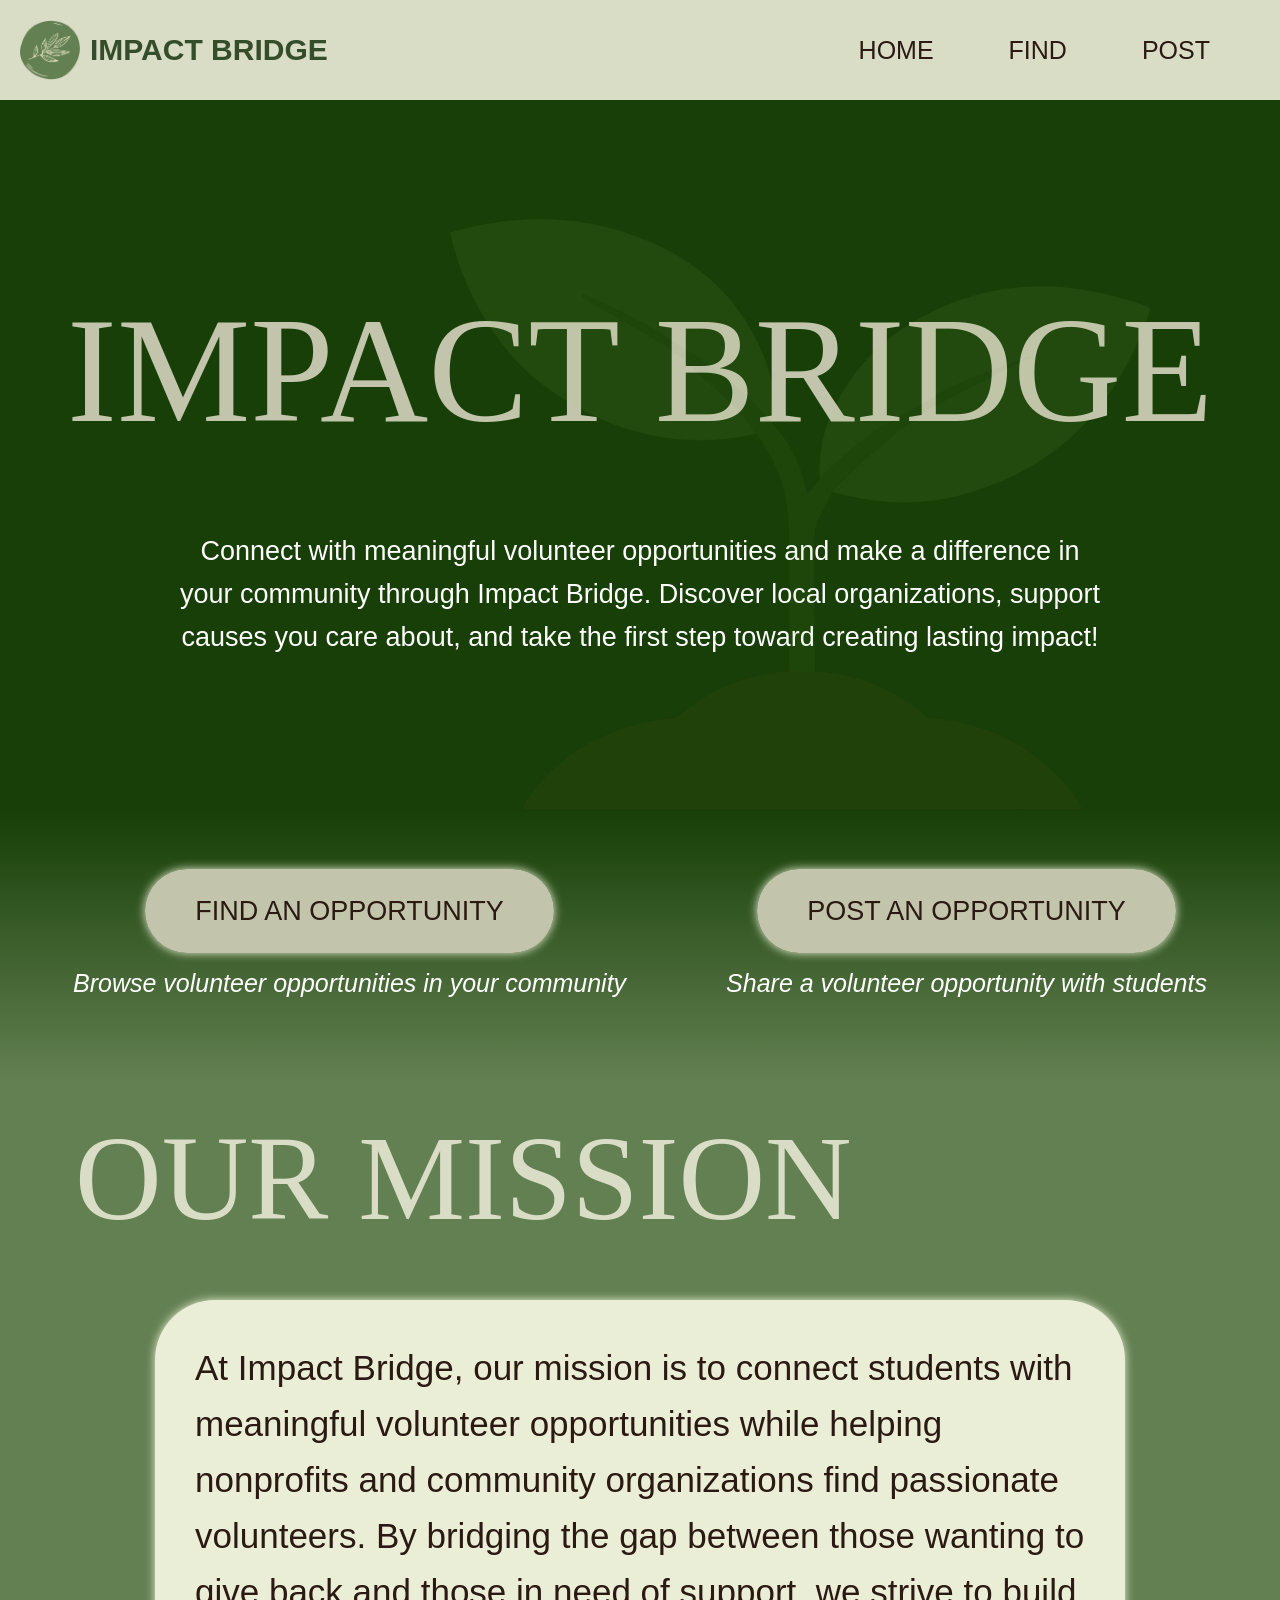
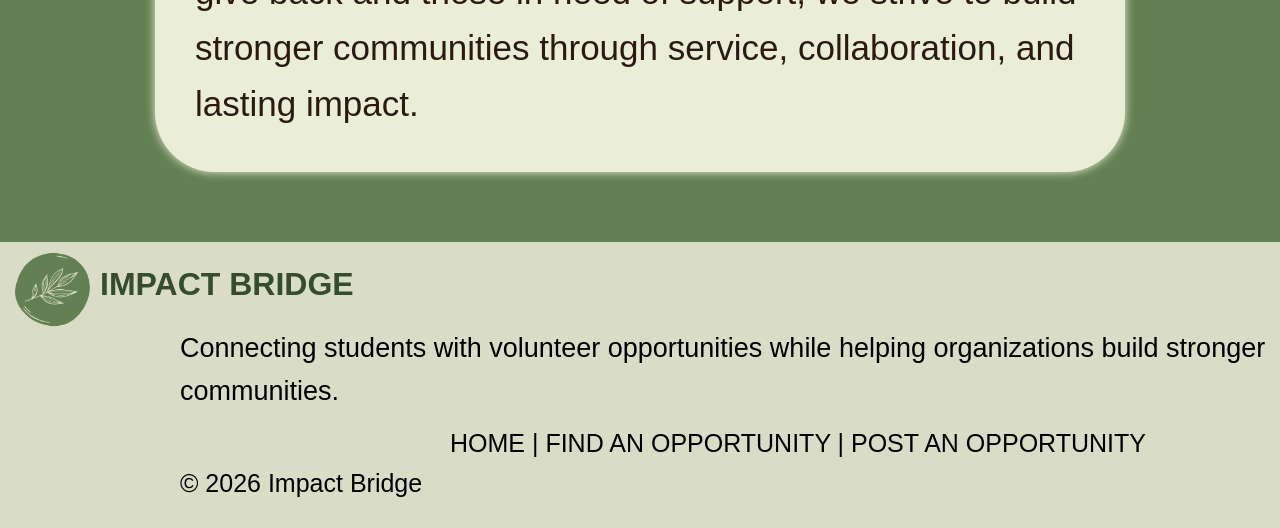
<file: index.html>
<!DOCTYPE html>
<html lang="en">
<head>
  <meta charset="UTF-8">
  <meta name="viewport" content="width=device-width, initial-scale=1.0">
  <title>Impact Bridge</title>
  <link rel="stylesheet" href="style.css">
</head>
<body>

  <nav>
    <navL>
      <img src="assets/logo.png">
      <p class="logo-text">IMPACT BRIDGE</p>
    </navL>
    <navR>
    <a class="nav-link" href="index.html">HOME</a>
    <a class="nav-link" href="opportunities.html">FIND</a>
    <a class="nav-link" href="post.html">POST</a>
    </navR>
  </nav>

  <section class = "hero">
    <img class = "leaf" src="assets/leaf.png">
    <p class="hero-title">IMPACT BRIDGE</p>
    <p class="hero-text">Connect with meaningful volunteer opportunities and make a difference in your
    community through Impact Bridge. Discover local organizations, support causes you
    care about, and take the first step toward creating lasting impact!</p>
  </section>

  <section class = "action-section">
    <div class = "action-card">
      <a class="action-button" href="opportunities.html">FIND AN OPPORTUNITY</a>
      <p class="button-desc">Browse volunteer opportunities in your community</p>
    </div>

    <div class = "action-card">
      <a class="action-button" href="post.html">POST AN OPPORTUNITY</a>
      <p class="button-desc">Share a volunteer opportunity with students</p>
    </div>
  </section>

  <script src="script.js"></script>

  <section class = "mission-section">
    <p class = "mission-title">OUR MISSION</p>
    <p class = "mission-text">At Impact Bridge, our mission is to connect students with
    meaningful volunteer opportunities while helping nonprofits and
    community organizations find passionate volunteers. By bridging
    the gap between those wanting to give back and those in need of
    support, we strive to build stronger communities through service,
    collaboration, and lasting impact.</p>
  </section>

  <section class = "footer">
    <div class = "footer-logo">
      <img class = "footer-img" src="assets/logo.png">
      <p class = "footer-logo-text">IMPACT BRIDGE</p>
    </div>
    <p class = "footer-desc">Connecting students with volunteer opportunities while helping organizations build stronger communities.</p>
    <p class = "footer-pages">HOME   |    FIND AN OPPORTUNITY   |   POST AN OPPORTUNITY</p>
    <p class = "copyright">© 2026 Impact Bridge</p>
  </section>
</body>
</html>
</file>
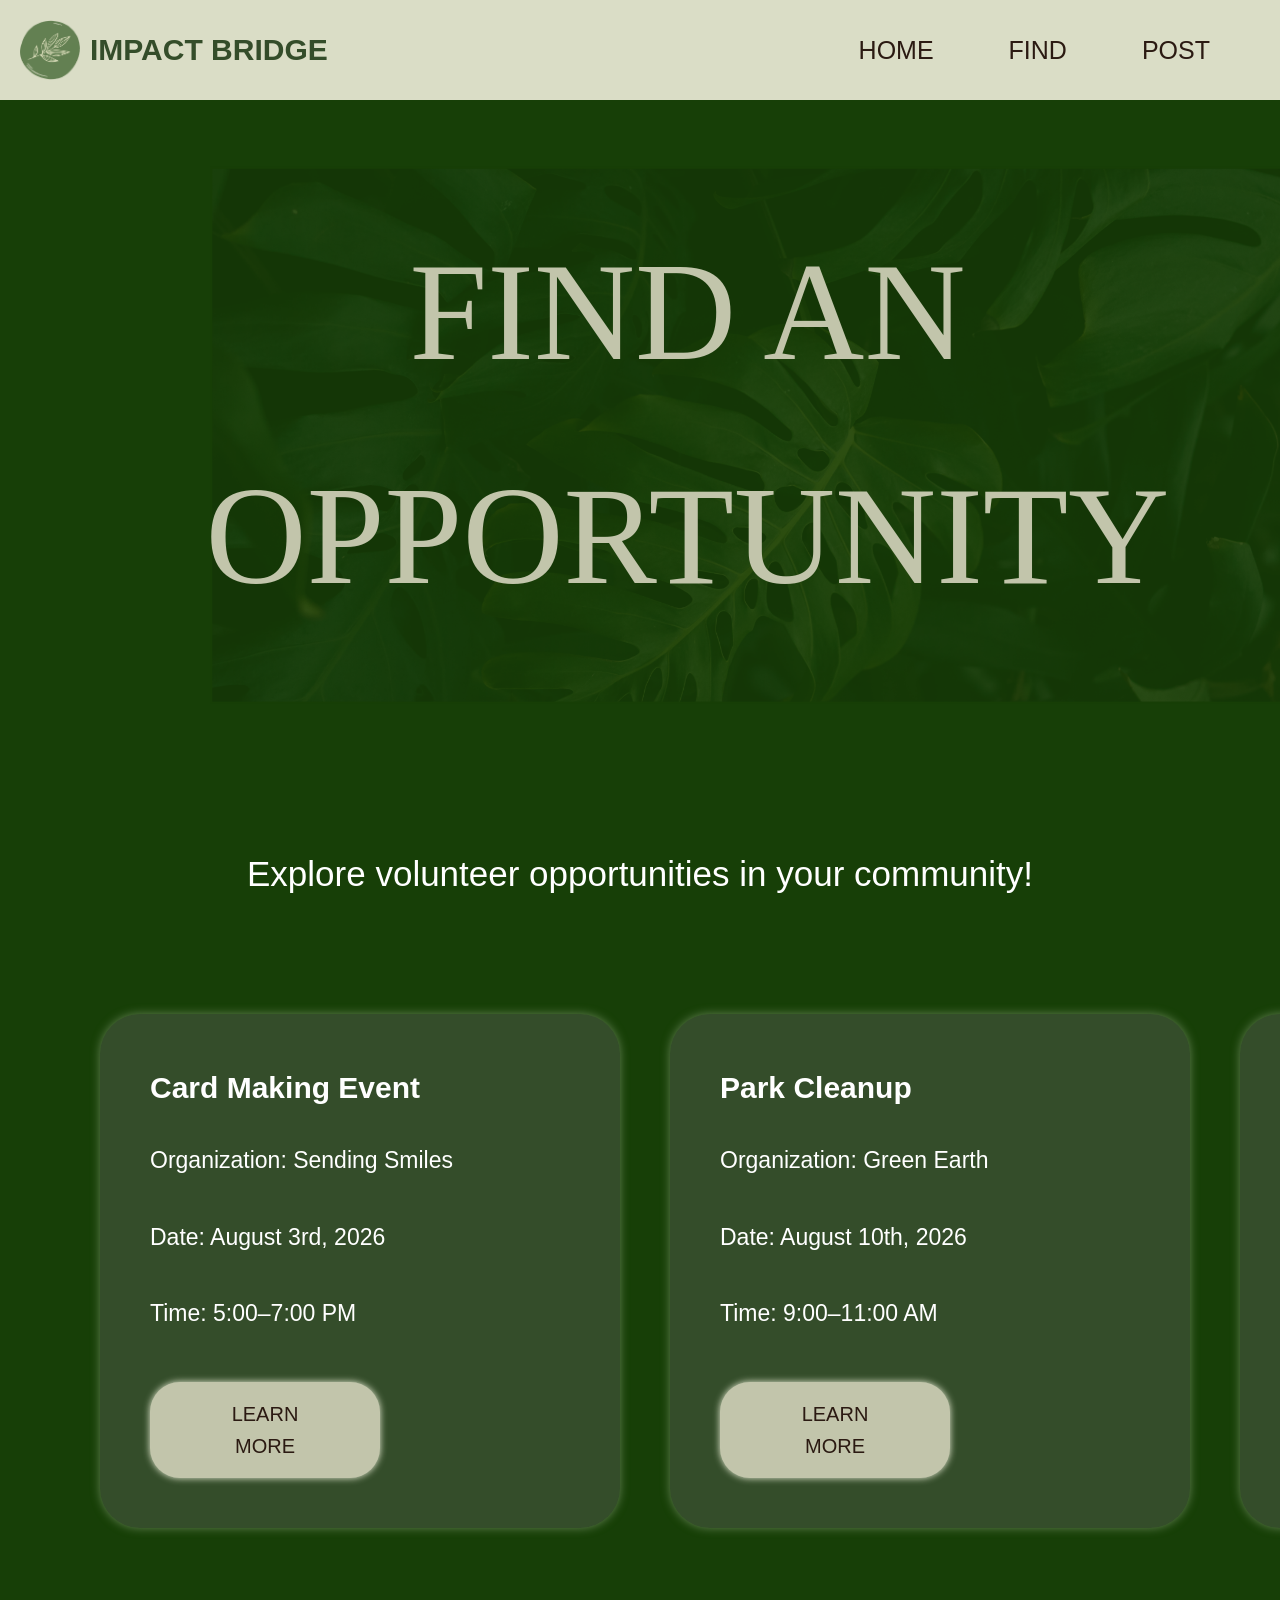
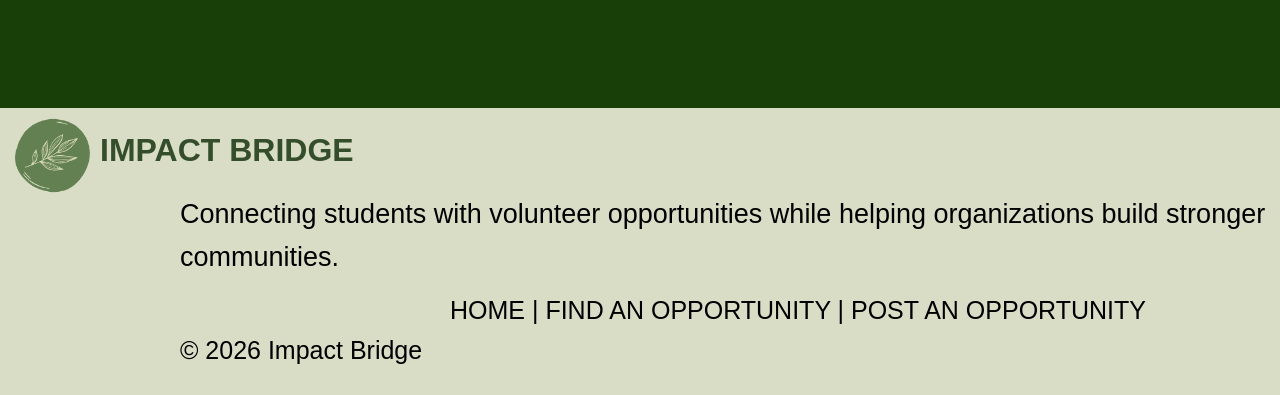
<file: opportunities.html>
<!DOCTYPE html>
<html lang="en">
  <head>
  <meta charset="UTF-8">
  <meta name="viewport" content="width=device-width, initial-scale=1.0">
  <title>Volunteer Opportunities|Impact Bridge</title>
  <link rel="stylesheet" href="style.css">
</head>
<body>
  
  <nav>
    <navL>
      <img src="assets/logo.png">
      <p class="logo-text">IMPACT BRIDGE</p>
    </navL>
    <navR>
    <a class="nav-link" href="index.html">HOME</a>
    <a class="nav-link" href="opportunities.html">FIND</a>
    <a class="nav-link" href="post.html">POST</a>
    </navR>
  </nav>

  <section class = "post-hero">
    <img class = "find-image" src="assets/find-img.png">
    <p class = "post-title">FIND AN OPPORTUNITY</p>
  </section>

  <section class="opportunity-section">

    <p id="subtitle" class="opportunity-subtitle">
    Explore volunteer opportunities in your community!
    </p>

  <section class="opportunity-list">
    <div class="track">
        
    </div>
  </section>

</section>

  <section class = "footer">
    <div class = "footer-logo">
      <img class = "footer-img" src="assets/logo.png">
      <p class = "footer-logo-text">IMPACT BRIDGE</p>
    </div>
    <p class = "footer-desc">Connecting students with volunteer opportunities while helping organizations build stronger communities.</p>
    <p class = "footer-pages">HOME   |    FIND AN OPPORTUNITY   |   POST AN OPPORTUNITY</p>
    <p class = "copyright">© 2026 Impact Bridge</p>
  </section>
  
  <script src="script.js"></script>
</body>
</html>
</file>
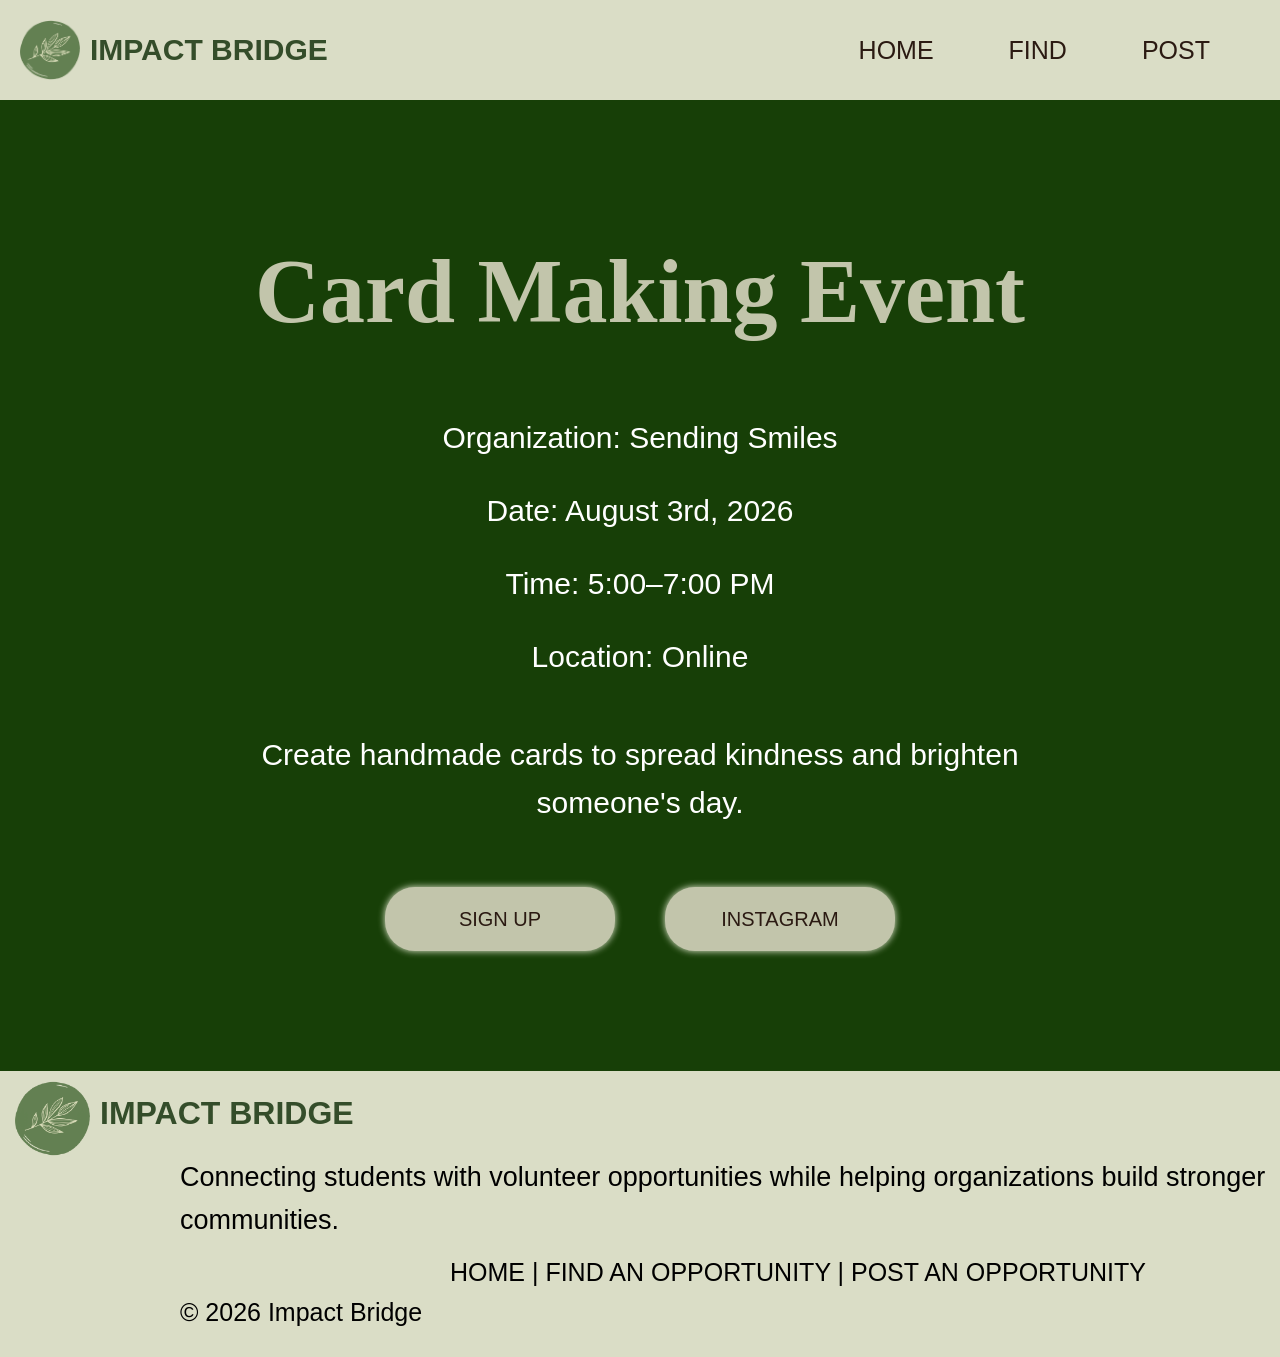
<file: opportunity.html>
<!DOCTYPE html>
<html lang="en">
<head>
  <meta charset="UTF-8">
  <meta name="viewport" content="width=device-width, initial-scale=1.0">
  <title>Impact Bridge</title>
  <link rel="stylesheet" href="style.css">
</head>
<body>

  <nav>
    <navL>
      <img src="assets/logo.png">
      <p class="logo-text">IMPACT BRIDGE</p>
    </navL>
    <navR>
    <a class="nav-link" href="index.html">HOME</a>
    <a class="nav-link" href="opportunities.html">FIND</a>
    <a class="nav-link" href="post.html">POST</a>
    </navR>
  </nav>

 <section class="details-section">

  <h1 class="details-title">Card Making Event</h1>

  <p class="details-info">Organization: Sending Smiles</p>
  <p class="details-info">Date: August 3rd, 2026</p>
  <p class="details-info">Time: 5:00–7:00 PM</p>
  <p class="details-info">Location: Online</p>
  <p class="details-description">
    Create handmade cards to spread kindness and brighten someone's day.
  </p>

  <div class = "details-buttons">
    <a class="more-button">SIGN UP</a>
    <a class="more-button">INSTAGRAM</a>
  </div>

</section>

<section class = "footer">
    <div class = "footer-logo">
      <img class = "footer-img" src="assets/logo.png">
      <p class = "footer-logo-text">IMPACT BRIDGE</p>
    </div>
    <p class = "footer-desc">Connecting students with volunteer opportunities while helping organizations build stronger communities.</p>
    <p class = "footer-pages">HOME   |    FIND AN OPPORTUNITY   |   POST AN OPPORTUNITY</p>
    <p class = "copyright">© 2026 Impact Bridge</p>
  </section>
  
  <script src="script.js"></script>
</body>
</html>
</file>
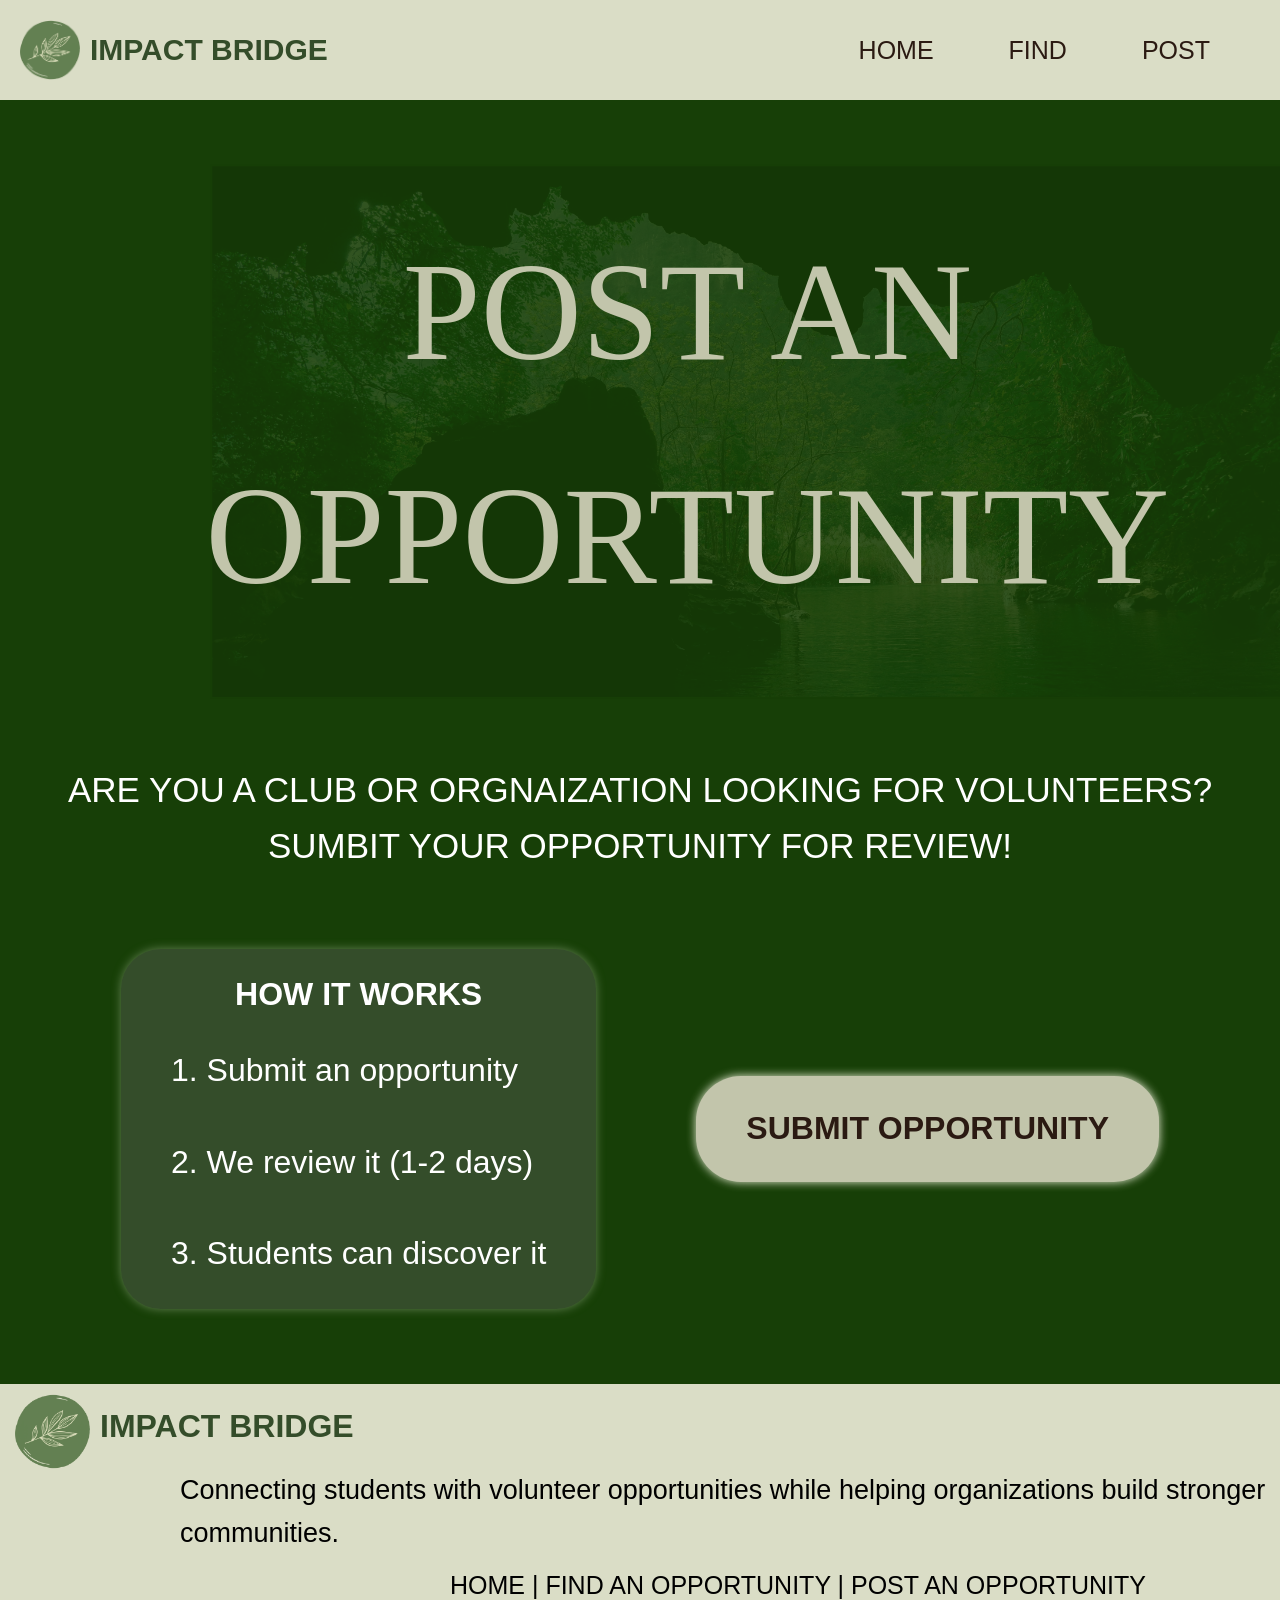
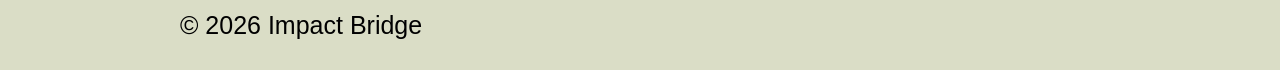
<file: post.html>
<!DOCTYPE html>
<html lang="en">
  <head>
  <meta charset="UTF-8">
  <meta name="viewport" content="width=device-width, initial-scale=1.0">
  <title>Post an Opportunity|Impact Bridge</title>
  <link rel="stylesheet" href="style.css">
</head>
<body>
  <nav>
      <navL>
        <img src="assets/logo.png">
        <p class="logo-text">IMPACT BRIDGE</p>
      </navL>
      <navR>
      <a class="nav-link" href="index.html">HOME</a>
      <a class="nav-link" href="opportunities.html">FIND</a>
      <a class="nav-link" href="post.html">POST</a>
      </navR>
    </nav>
    
  <section class = "post-hero">
    <img class = "post-image" src="assets/post-image.png">
    <p class = "post-title">POST AN OPPORTUNITY</p>
  </section>

  <section class = "post-info">
    <p class = "post-desc">ARE YOU A CLUB OR ORGNAIZATION LOOKING FOR VOLUNTEERS?</p>
    <p class = "post-desc" >SUMBIT YOUR OPPORTUNITY FOR REVIEW!</p>
    <div class="process">
      <div class="steps-container">
        <p class="steps-title">HOW IT WORKS</p>
        
        <p class="steps">1. Submit an opportunity</p>
        <p class="steps">2. We review it (1-2 days)</p>
        <p class="steps">3. Students can discover it</p>
    </div>
  <a class="submit" href="https://forms.gle/BUiMQB2aL4w45ZsbA">SUBMIT OPPORTUNITY</a>
  </div>
  </section>

  <section class = "footer">
    <div class = "footer-logo">
      <img class = "footer-img" src="assets/logo.png">
      <p class = "footer-logo-text">IMPACT BRIDGE</p>
    </div>
    <p class = "footer-desc">Connecting students with volunteer opportunities while helping organizations build stronger communities.</p>
    <p class = "footer-pages">HOME   |    FIND AN OPPORTUNITY   |   POST AN OPPORTUNITY</p>
    <p class = "copyright">© 2026 Impact Bridge</p>
  </section>
  
  <script src="script.js"></script>
</body>
</html>
</file>
<file: style.css>
/* Global Styles */
* {
  margin: 0;
  padding: 0;
  box-sizing: border-box;
}

body {
  font-family: -apple-system, BlinkMacSystemFont, 'Segoe UI', Roboto, Oxygen, Ubuntu, sans-serif;
  line-height: 1.6;
  background-color: #f5f5f5;
  color: #333;
}

h1 {
  color: #2563eb;
  margin-bottom: 10px;
}

p {
  color: #666;
}

nav{
  background-color: #daddc6;
  padding: 20px;
  padding-right: 70px;
  display: flex;
  justify-content: space-between;
  align-items: center;
}

navL{
  display: flex;
  gap:10px;
  align-items: center;
}

navR{
  display: flex;
  gap: 75px;
}

img{
  width:60px;
}

.logo-text{
  color: #344d2a;
  font-weight: bold;
  font-size: 30px;
}

.nav-link{
  color: #2b1a12;
  font-size: 25px;
  text-decoration: none;
  transition: 0.2s;
}

.nav-link:hover{
  color: #2b1a12;
  font-size: 25px;
  text-decoration: none;
  background-color: #c2c5ab;
  padding-right: 10px;
  padding-left: 10px;
  border-radius: 15px;
}

.hero{
  text-align: center;
  background-color: #173f07;
  padding-top: 150px;
  padding-bottom: 150px;
  position: relative;
}

.hero-title{
  font-size: 150px;
  font-family: Cormorant Garamond;
  color: #c2c5ab;
  margin-bottom: 40px;
  animation: fadeUp 1.5s ease;
}

@keyframes fadeUp {
  from {
    opacity: 0;
    transform: translateY(30px);
  }
  to {
    opacity: 1;
    transform: translateY(0);
  }
}

.hero-text{
  font-size: 27px;
  padding-left: 175px;
  padding-right: 175px;
  color: #ffffff;
}

.leaf{
  position: absolute;
  width: 700px;
  left: 450px;
  top: 10px;
  animation: float 4s ease;
}

@keyframes float {
  0%, 100% {
    transform: translateY(0);
  }
  50% {
    transform: translateY(-15px);
  }
}

.action-section{
  display: flex;
  gap: 100px;
  text-align: center;
  padding-top: 80px;
  padding-bottom: 80px;
  justify-content: center;
  background: linear-gradient(to bottom, #173f07, #638052);
}

.action-button{
  font-size: 27px;
  text-decoration: none;
  color: #2b1a12;
  background-color: #c2c5ab;
  border-radius: 45px;
  padding: 27px 50px;
  box-shadow: 0px 0px 10px #ebeed7;
  transition: 0.2s;
}

.action-button:hover{
  font-size: 29px;
  padding: 29px 50px;
}

.button-desc{
  margin-top: 30px;
  font-size: 25px;
  color: #ffffff;
  font-style: italic;
}

.mission-section{
  background-color: #638052;
  padding-bottom: 70px;
  overflow: hidden;
}

.mission-title{
  font-size: 120px;
  font-family: Cormorant Garamond;
  color: #daddc6;
  padding-bottom: 25px;
  padding-left: 75px;
}

.mission-text{
  font-size: 35px;
  color: #2b1a12;
  background-color: #ebeed7;
  margin: 0 155px;
  padding: 40px;
  border-radius: 60px;
  box-shadow: 0px 0px 10px #ebeed7;
}

.footer{
  background-color: #daddc6;
  padding-bottom: 25px;
}

.footer-logo{
  display: flex;
  gap: 10px;
  align-items: center;
}

.footer-img{
  width: 75px;
  padding-top: 10px;
  margin-left: 15px;
}

.footer-logo-text{
  font-size: 32px;
  color: #344d2a;
  font-weight: bold;
}

.footer-desc{
  margin-left: 180px;
  font-size: 27px;
  margin-bottom: 10px;
  color: #000;
}

.footer-pages{
  margin-left: 450px;
  font-size: 25px;
  color: #000;
}

.copyright{
  color: #000;
  font-size: 25px;
  margin-left: 180px;
}

.post-image{
  width: 1300px;
  margin: 0 150px;
  padding: 60px;
  display: block;
}

.post-hero{
  background-color: #173f07;
  position: relative;
}

.post-title{
  position: absolute;
  font-size: 140px;
  color: #c2c5ab;
  font-family: Cormorant Garamond;
  top:100px;
  left: 95px;
  text-align: center;
}

.post-info{
  background-color: #173f07;
}

.post-desc{
  font-size: 35px;
  color: #fff;
  text-align: center;
}

.process{
  padding-top: 75px;
  font-size: 32px;
  color: #fff;
  display: flex;
  align-items: center;
  justify-content: center;
  gap: 100px;
  padding-bottom: 75px;
}

.submit{
  text-decoration: none;
  color: #2b1a12;
  font-weight: bold;
  background-color: #c2c5ab;
  border-radius: 45px;
  padding: 27px 50px;
  box-shadow: 0px 0px 10px #ebeed7;
  transition: 0.2s;
}

.submit:hover{
  font-size: 34px;
  padding: 29px 50px;
}

.steps{
  color: #fff;
  margin-bottom: 40px;
}

.steps-container{
  background-color: #344d2a;
  padding: 10px 50px;
  border-radius: 40px;
  box-shadow: 0px 0px 10px #638052;
}

.steps:last-child{
  margin-bottom: 20px;
}

.steps-container:hover{
  background-color: #3f5a34;
}

.steps-title{
  font-size: 35;
  font-weight: bold;
  color: #fff;
  text-align: center;
  padding-top: 10px;
  margin-bottom: 25px;
}

.find-image{
  width: 1300px;
  margin: 0 150px;
  padding: 60px;
  display: block;
}

.empty-state{
  background-color: #173f07;
  padding-top: 230px;
  padding-bottom: 280px;
}

.empty-text{
  color: #fff;
  font-size: 35px;
  text-align: center;
  width: 100%;
  margin-left: 320px;
}

.opportunity-list{
  background-color: #173f07;
  padding: 100px 0;
  overflow-x: auto;
}

.card{
  background-color: #344d2a;
  padding: 50px;
  border-radius: 40px;
  box-shadow: 0px 0px 10px #638052;
  width: 520px;
  flex-shrink: 0;
  transition: 0.2s;
}

.card:hover{
  background-color: #3f5a34;
}

.card-title{
  color: #fff;
  font-weight: bold;
  font-size: 30px;
  margin-bottom: 30px;
}

.card-details{
  color: #fff;
  font-size: 23px;
  margin-bottom: 40px;
}

.more-button{
  text-decoration: none;
  color: #2b1a12;
  background-color: #c2c5ab;
  border-radius: 30px;;
  box-shadow: 0px 0px 7px #ebeed7;
  transition: 0.2s;
  margin-top: 10px;
  padding: 16px 50px;
  display: inline-block;
  font-size: 20px;
  width: 230px;
  text-align: center;
}

.more-button:hover{
  background-color: #daddc6;
  transform: translateY(-4px);
}

.track{
  display: flex;
  gap: 50px;
  padding: 0 100px;
  width: max-content;
}

.opportunity-section{
  background-color: #173f07;
  padding: 80px 0;
}

.opportunity-subtitle{
  color: #ffffff;
  font-size: 35px;
  text-align: center;
  margin-bottom: 12px;
}

.details-section{
  background-color: #173f07;
  padding-top: 120px;
  padding-bottom: 120px;
  text-align: center;
}

.details-title{
  color: #c2c5ab;
  font-family: Cormorant Garamond;
  font-size: 90px;
  margin-bottom: 50px;
}

.details-info{
  color: #fff;
  font-size: 30px;
  margin-bottom: 25px;
}

.details-description{
  color: #fff;
  font-size: 30px;
  margin: 50px auto;
  width: 70%;
}

.details-buttons{
    display: flex;
    justify-content: center;
    gap: 50px;
}
</file>
